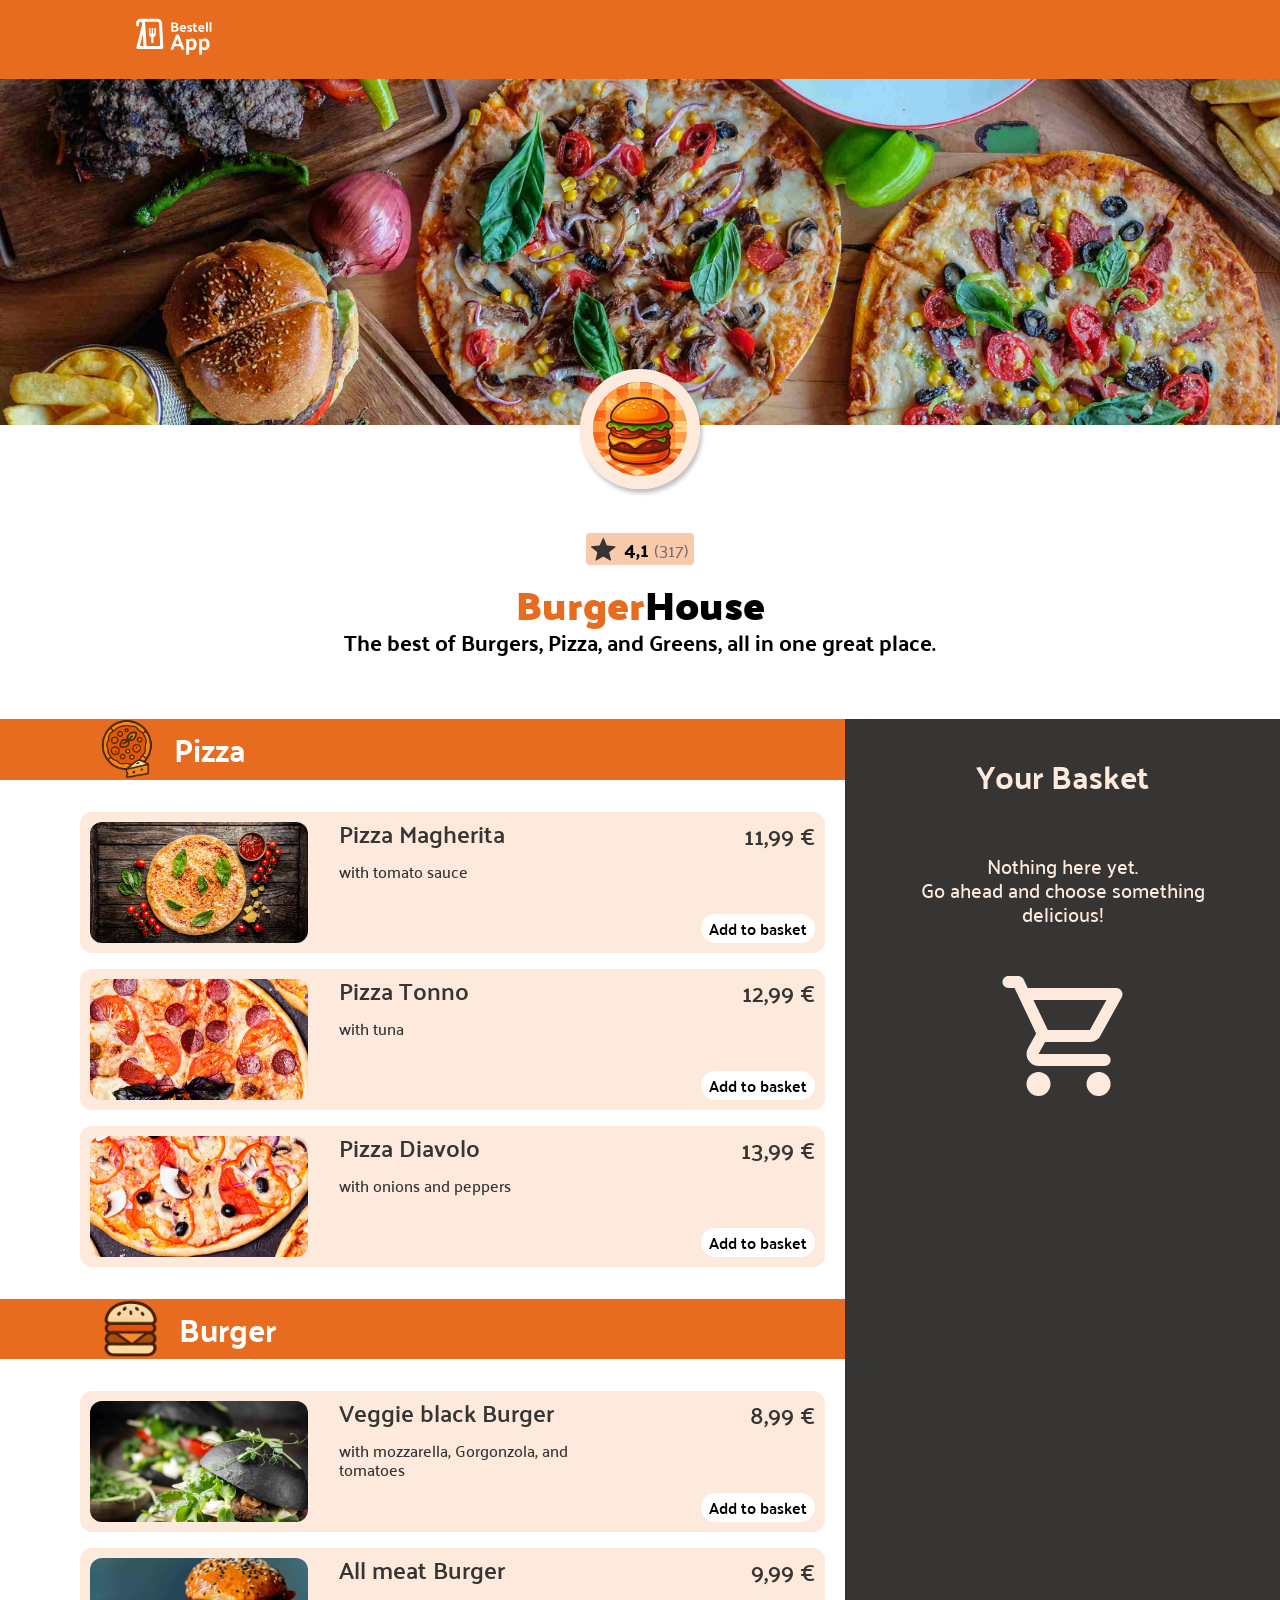
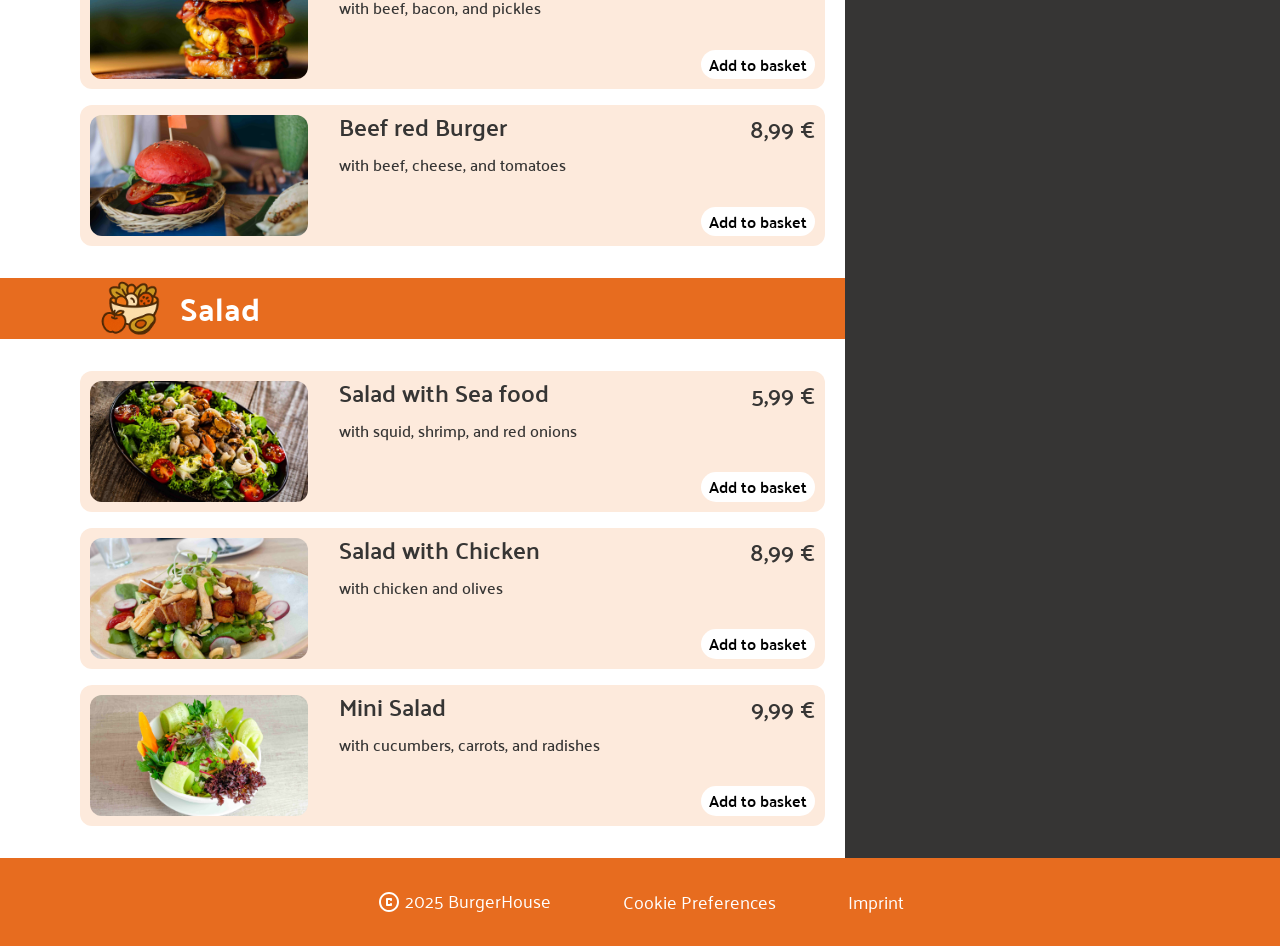
<file: index.html>
<!DOCTYPE html>
<html lang="de">

<head>
    <meta charset="UTF-8">
    <meta name="viewport" content="width=device-width, initial-scale=1, maximum-scale=1">
    <link rel="icon" type="image/x-icon" href="./assets/img/burger_img.png">
    <title>Bestello</title>
    <link rel="stylesheet" href="./style.css">
    <link rel="stylesheet" href="./styles/standard.css">
    <link rel="stylesheet" href="./styles/basket.css">
</head>

<body onload="init()">
    <header class="site-header">
        <img src="./assets/icons/header_icon.svg" alt="">
    </header>
    <main>
        <section class="hero-section">
            <div class="hero-image-wrapper">
                <img src="./assets/img/hero_img.jpg" alt="table with food">
                <img src="./assets/img/burger_img.png" class="hero-burger" alt="cartoon burger">
            </div>
            <div class="hero-header">
                <div class="rating"><img src="./assets/icons/star_icon.svg" alt="">
                    <p>4,1 <span>(317)</span></p>
                </div>
                <h1><span>Burger</span>House</h1>
                <p>The best of Burgers, Pizza, and Greens, all in one great place.</p>
            </div>
        </section>
        <section class="main-content">
            <div class="main-content-left">
                <section class="pizza-section">
                    <header class="food-header">
                        <img src="./assets/icons/pizza_icon.svg" alt="pizza icon">
                        <h2>Pizza</h2>
                    </header>
                    <div class="food-container" id="pizza-section">
                    </div>
                </section>
                <section class="burger-section">
                    <header class="food-header">
                        <img src="./assets/icons/burger_icon.svg" alt="burger icon">
                        <h2>Burger</h2>
                    </header>
                    <div class="food-container" id="burger-section">
                    </div>
                </section>
                <section class="salad-section">
                    <header class="food-header">
                        <img src="./assets/icons/salad_icon.svg" alt="salad icon">
                        <h2>Salad</h2>
                    </header>
                    <div class="food-container" id="salad-section">
                    </div>
                </section>
            </div>
            <div class="main-content-right">
                <aside class="basket-aside" hidden>
                    <article class="dialog-content">
                        <h2>Your Basket</h2>
                        <div class="basket-content"></div>
                    </article>
                </aside>
            </div>
        </section>

    </main>
    <footer>
        <div class="footer">
            <p>Imprint</p>
            <p>Cookie Preferences</p>
            <p><img src="./assets/icons/copyright_icon.svg" alt=""> 2025 BurgerHouse</p>
        </div>
    </footer>
    <nav>
        <button>
            <img src="./assets/icons/Home_icon.svg" alt="">
        </button>
        <button>
            <img src="./assets/icons/Profile_icon.svg" alt="">
        </button>
        <button>
            <img src="./assets/icons/orders_icon.svg" alt="">
        </button>
        <button class="shopping-cart-wrapper" onclick="openBasketDialog()">
            <img src="./assets/icons/shopping_cart_icon.svg" alt="">
            <p class="shopping-cart-counter" id="shopping-cart-counter"></p>
        </button>
    </nav>
    <dialog class="basket-dialog" id="basket-dialog" aria-modal="true">
        <article class="dialog-content">
            <button onclick="closeBasketDialog()" class="close-dialog-button">
                <img src="./assets/icons/close.svg" alt="close icon">
            </button>
            <h2>Your Basket</h2>
            <div class="basket-content"></div>
        </article>
    </dialog>
    <dialog class="confirmed-dialog" id="confirmed-dialog" aria-modal="true">
        <button onclick="closeConfirmedDialog()" class="close-dialog-button">
            <img src="./assets/icons/close.svg" alt="close icon">
        </button>
        <div class="confirmed-wrapper">
            <img src="./assets/icons/on_delivery_icon.svg" alt="">
            <h2>Order confirmed!</h2>
            <h3>Your food is on the way!</h3>
        </div>
    </dialog>
</body>
<script src="./scripts/db.js"></script>
<script src="./scripts/template.js"></script>
<script src="./script.js"></script>

</html>
</file>
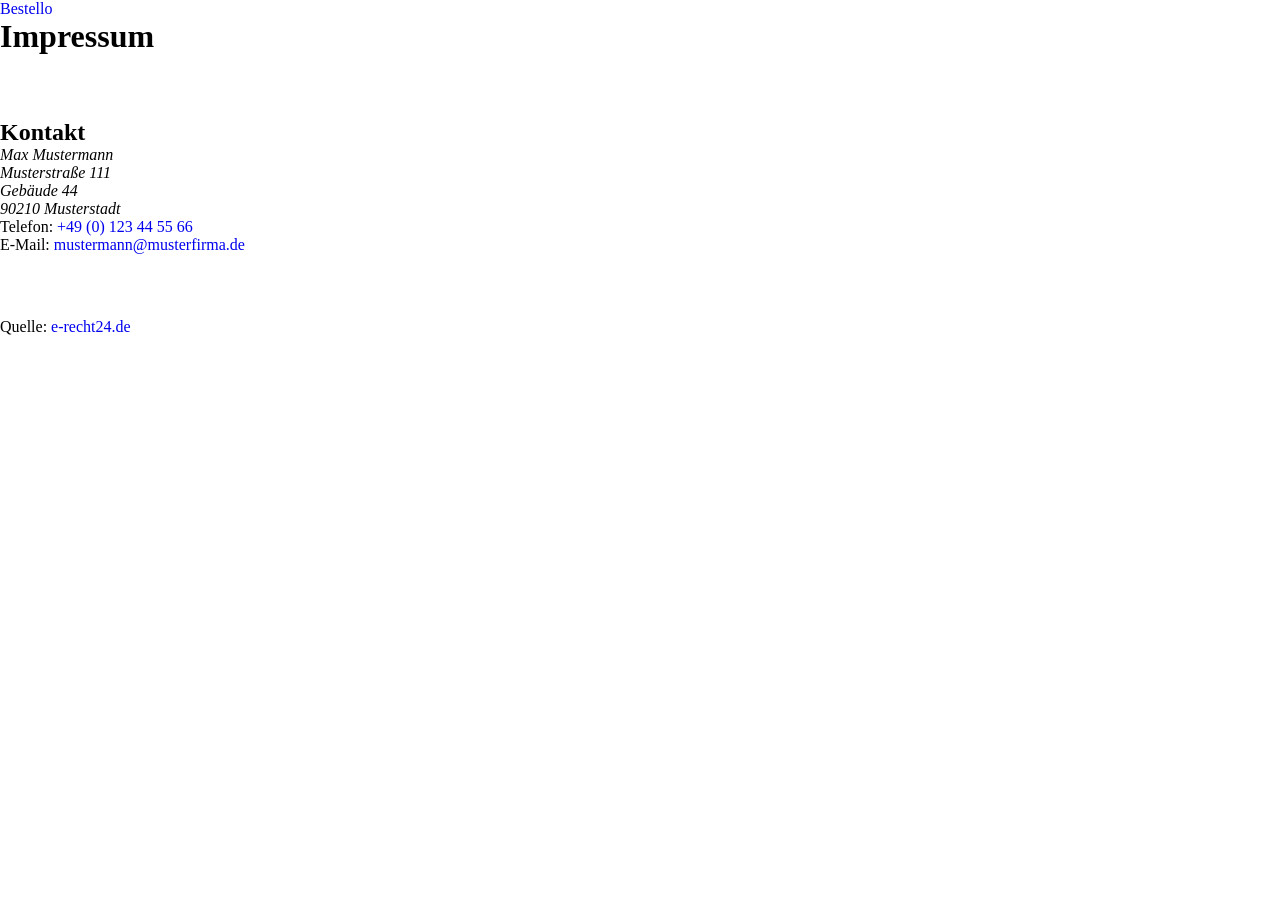
<file: impressum.html>
<!DOCTYPE html>
<html lang="de">

<head>
    <meta charset="UTF-8">
    <meta name="viewport" content="width=device-width, initial-scale=1, maximum-scale=1">
    <link rel="icon" type="image/x-icon" href="./assets/img/burger.png">
    <title>Impressum | Bestello</title>
    <link rel="stylesheet" href="./style.css">
    <link rel="stylesheet" href="./styles/standard.css">
</head>

<body>
    <header>
        <a href="./index.html" aria-label="Zur Startseite">
            Bestello
        </a>
    </header>
    <main class="impressum">
        <h1>Impressum</h1>
        <section aria-labelledby="kontakt-heading">
            <h2 id="kontakt-heading">Kontakt</h2>

            <address>
                Max Mustermann<br>
                Musterstraße 111<br>
                Gebäude 44<br>
                90210 Musterstadt
            </address>

            <p>
                Telefon:
                <a href="tel:+49123445566">
                    +49 (0) 123 44 55 66
                </a>
            </p>

            <p>
                E-Mail:
                <a href="mailto:mustermann@musterfirma.de">
                    mustermann@musterfirma.de
                </a>
            </p>
        </section>

        <p>
            Quelle:
            <a href="https://www.e-recht24.de" target="_blank" rel="noopener noreferrer">
                e-recht24.de
            </a>
        </p>
    </main>
</body>

</html>
</file>
<file: style.css>
body {
    display: flex;
    flex-direction: column;
    min-height: 100dvh;
}

main {
    display: flex;
    flex: 1;
    flex-direction: column;
    gap: 64px;
}

.main-content {
    display: flex;
}

.main-content-left {
    flex: 1;
}

.site-header {
    display: flex;
    justify-content: space-between;
    height: 79px;
    background-color: #E76C1F;
}

.site-header img {
    height: 37px;
    margin-top: 18px;
    margin-left: 16px;
}

.hero-image-wrapper {
    position: relative;
    margin-bottom: 72px;
}

.hero-section {
    display: flex;
    flex-direction: column;
    align-items: center;
    gap: 32px;
    margin-top: 24px;
}

.hero-image-wrapper img:first-child {
    width: 100%;
    height: 346px;
    padding: 0 16px;
    border-radius: 32px;
    object-fit: cover;
}

.hero-burger {
    position: absolute;
    bottom: -60px;
    left: 50%;
    width: 120px;
    height: 120px;
    border: 13px solid #FDEADC;
    border-radius: 60px;
    box-shadow: 2px 4px 4px 0px #00000040;
    transform: translateX(-50%);
}

.hero-header {
    display: flex;
    flex-direction: column;
    align-items: center;
}

.hero-header .rating {
    display: flex;
    align-items: center;
    gap: 8px;
    padding: 4px 5px;
    background-color: #FACAAC;
    border-radius: 4px;
}

.hero-header .rating p {
    font-family: "Palanquin Dark";
    font-size: 20px;
    font-weight: 400;
    line-height: 120%;
}

.hero-header .rating span {
    font-family: "Palanquin";
    font-size: 18px;
    font-weight: 400;
    line-height: 120%;
    color: #726D6D;
}

.hero-header .rating img {
    height: 23px;
}

.hero-header p {
    text-align: center;
}

.hero-header h1 {
    margin-top: 16px;
    font-family: "Palanquin Dark";
    font-size: 40px;
    font-weight: 700;
    line-height: 120%;
}

.hero-header h1 span {
    color: #E76C1F;
}

.hero-header>p {
    font-family: "Palanquin";
    font-size: 22px;
    font-weight: 700;
    line-height: 120%;
}

.food-section {
    display: flex;
    flex-direction: column;
    gap: 32px;
    margin-top: 70px;
}

.food-header {
    position: relative;
    margin-bottom: 32px;
    background-color: #E76C1F;
}

.food-header h2 {
    padding: 11px 0;
    font-family: "Palanquin";
    font-size: 32px;
    line-height: 120%;
    text-align: center;
    color: white;
}

.food-header img {
    position: absolute;
    top: -35px;
    left: 50%;
    height: 60px;
    transform: translateX(-50%);
}

.food-container {
    display: flex;
    flex-direction: column;
    gap: 16px;
    margin-bottom: 32px;
    padding: 0 20px;
}

.food-container article {
    display: flex;
    flex-direction: column;
    gap: 16px;
    padding: 10px;
    overflow: hidden;
    background-color: #FDEADC;
    border-radius: 12px;
    color: #363534;
}

.dish-info {
    display: flex;
    flex-direction: column;
    gap: 16px;
}

.dish-header {
    display: flex;
    flex-direction: column;
    gap: 16px;
}

.food-container article img {
    width: 100%;
    height: 86px;
    border-radius: 12px;
    object-fit: cover;
    object-position: center;
}

.dish-info h2 {
    font-family: "Palanquin";
    font-size: 24px;
    font-weight: 600;
    line-height: 100%;
}

.dish-info p {
    font-family: "Palanquin";
    font-size: 16px;
    font-weight: 500;
    line-height: 120%;
}

.dish-footer {
    display: flex;
    justify-content: space-between;
    padding-top: 8px;
    padding-bottom: 8px;
}

.dish-footer p {
    font-family: "Palanquin";
    font-size: 24px;
    font-weight: 600;
    line-height: 120%;
}

.dish-footer button {
    padding: 5px 8px;
    background-color: white;
    border: none;
    border-radius: 20px;
    font-family: "Palanquin";
    font-size: 16px;
    font-weight: 600;
    line-height: 120%;
    cursor: pointer;
}

.added {
    color: #E76C1F;
}

footer {
    background-color: #E76C1F;
}

.footer {
    display: flex;
    flex-direction: column;
    align-items: center;
    gap: 8px;
    padding: 22px 0px;
}

.footer p {
    font-family: "Palanquin";
    font-size: 18px;
    font-weight: 400;
    line-height: 120%;
    color: white;
}

.footer img {
    height: 24px;
}

.footer p:last-child {
    display: flex;
    gap: 4px;
}

nav {
    position: sticky;
    bottom: 0;
    display: flex;
    justify-content: center;
    align-items: center;
    gap: 64px;
    padding: 24px 25px;
    background-color: #363534;
}

nav button {
    padding: 0;
    background-color: #363534;
    border: none;
    cursor: pointer;
}

nav img {
    height: 30px;
    border-radius: 5px;
}

.confirmed-dialog {
    width: 400px;
    height: 22%;
    margin: auto;
    padding: 0;
    overflow: visible;
    background-color: #363534;
    border: none;
    border-radius: 30px;
}

.confirmed-dialog h3 {
    font-family: "Palanquin";
    font-size: 24px;
    font-weight: 700;
    line-height: 120%;
    text-align: center;
    color: #FDEADC;
}

.confirmed-dialog h2 {
    font-family: "Palanquin";
    font-size: 36px;
    font-weight: 700;
    line-height: 120%;
    text-align: center;
    color: #FDEADC;
}

.confirmed-wrapper {
    display: flex;
    flex-direction: column;
    justify-content: center;
    height: 100%;
}

.confirmed-wrapper img {
    height: 57px;
}

.main-content-right{
    background-color: #363534;
}

@media screen and (max-width: 375px) {
    nav {
        gap: 53px;
    }

    .confirmed-dialog h3 {
        font-size: 20px;
    }

    .confirmed-dialog h2 {
        font-size: 30px;
    }
}

@media screen and (min-width: 768px) {
    .hero-image-wrapper img:first-child {
        padding: 0;
        border-radius: 0;
    }

    .hero-image-wrapper {
        width: 100%;
    }

    .hero-section {
        margin: 0;
    }
}

@media screen and (min-width: 1024px) {
    .site-header img {
        padding-left: 120px;
    }

    .food-header {
        display: flex;
        gap: 20px;
        width: 100%;
        padding-left: 12%;
    }

    .food-header img {
        position: static;
        transform: none;
    }

    .food-header h2 {
        text-align: start;
    }

    .food-container {
        padding-left: 80px;
    }

    .food-container article {
        flex-direction: row;
        gap: 31px;
        width: 100%;
        height: 141px;
    }

    .food-container article img {
        width: 30%;
        height: 100%;
    }

    .dish-info {
        flex: 1;
        flex-direction: row;
        justify-content: space-between;
    }

    .dish-header {
        width: 56%;
    }

    .dish-footer {
        flex-direction: column;
        align-items: end;
        padding: 0;
    }

    nav {
        display: none;
    }

    .footer {
        flex-direction: row-reverse;
        justify-content: center;
        gap: 72px;
        padding: 32px;
    }

    .basket-aside {
        display: block;
    }

    .basket-dialog {
        display: none;
    }
}

@media screen and (min-width: 1440px) {
    .food-container {
        padding: 0 120px;
        padding-right: 20%;
    }
}
</file>
<file: styles/standard.css>
/* palanquin-regular - latin */
@font-face {
    font-display: swap;
    /* Check https://developer.mozilla.org/en-US/docs/Web/CSS/@font-face/font-display for other options. */
    font-family: 'Palanquin';
    font-style: normal;
    font-weight: 400;
    src: url('../assets/fonts/palanquin-v17-latin-regular.woff2') format('woff2');
    /* Chrome 36+, Opera 23+, Firefox 39+, Safari 12+, iOS 10+ */
}

/* palanquin-500 - latin */
@font-face {
    font-display: swap;
    /* Check https://developer.mozilla.org/en-US/docs/Web/CSS/@font-face/font-display for other options. */
    font-family: 'Palanquin';
    font-style: normal;
    font-weight: 500;
    src: url('../assets/fonts/palanquin-v17-latin-500.woff2') format('woff2');
    /* Chrome 36+, Opera 23+, Firefox 39+, Safari 12+, iOS 10+ */
}

/* palanquin-600 - latin */
@font-face {
    font-display: swap;
    /* Check https://developer.mozilla.org/en-US/docs/Web/CSS/@font-face/font-display for other options. */
    font-family: 'Palanquin';
    font-style: normal;
    font-weight: 600;
    src: url('../assets/fonts/palanquin-v17-latin-600.woff2') format('woff2');
    /* Chrome 36+, Opera 23+, Firefox 39+, Safari 12+, iOS 10+ */
}

/* palanquin-700 - latin */
@font-face {
    font-display: swap;
    /* Check https://developer.mozilla.org/en-US/docs/Web/CSS/@font-face/font-display for other options. */
    font-family: 'Palanquin';
    font-style: normal;
    font-weight: 700;
    src: url('../assets/fonts/palanquin-v17-latin-700.woff2') format('woff2');
    /* Chrome 36+, Opera 23+, Firefox 39+, Safari 12+, iOS 10+ */
}

/* figtree-600 - latin */
@font-face {
    font-display: swap;
    /* Check https://developer.mozilla.org/en-US/docs/Web/CSS/@font-face/font-display for other options. */
    font-family: 'Figtree';
    font-style: normal;
    font-weight: 600;
    src: url('../assets/fonts/figtree-v9-latin-600.woff2') format('woff2');
    /* Chrome 36+, Opera 23+, Firefox 39+, Safari 12+, iOS 10+ */
}

/* palanquin-dark-regular - latin */
@font-face {
    font-display: swap;
    /* Check https://developer.mozilla.org/en-US/docs/Web/CSS/@font-face/font-display for other options. */
    font-family: 'Palanquin Dark';
    font-style: normal;
    font-weight: 400;
    src: url('../assets/fonts/palanquin-dark-v17-latin-regular.woff2') format('woff2');
    /* Chrome 36+, Opera 23+, Firefox 39+, Safari 12+, iOS 10+ */
}

/* palanquin-dark-700 - latin */
@font-face {
    font-display: swap;
    /* Check https://developer.mozilla.org/en-US/docs/Web/CSS/@font-face/font-display for other options. */
    font-family: 'Palanquin Dark';
    font-style: normal;
    font-weight: 700;
    src: url('../assets/fonts/palanquin-dark-v17-latin-700.woff2') format('woff2');
    /* Chrome 36+, Opera 23+, Firefox 39+, Safari 12+, iOS 10+ */
}

header,
main,
footer {
    /*Content Limit*/
    padding: 0rem max(calc(50% - 960px), 0rem);
}

* {
    box-sizing: border-box;
    margin: 0;
    scroll-behavior: smooth;
}

a {
    text-decoration: none;
}

/* width */
::-webkit-scrollbar {
  width: 10px;
}

/* Track */
::-webkit-scrollbar-track {
  background: #f1f1f1; 
}
 
/* Handle */
::-webkit-scrollbar-thumb {
  background: #888; 
}

/* Handle on hover */
::-webkit-scrollbar-thumb:hover {
  background: #555; 
}
</file>
<file: styles/basket.css>
.dialog-content {
    position: relative;
    display: flex;
    flex-direction: column;
    gap: 16px;
    width: 100%;
    height: 100%;
    padding: 25px 20px;
}

.close-dialog-button {
    position: absolute;
    top: 27px;
    right: 27px;
    height: 16px;
    background: none;
    border: none;
    cursor: pointer;
}

.basket-dialog {
    width: auto;
    height: 78%;
    margin-top: auto;
    margin-right: auto;
    margin-bottom: 80px;
    margin-left: auto;
    padding: 0;
    overflow: visible;
    background-color: #363534;
    border: none;
    border-top-right-radius: 30px;
    border-top-left-radius: 30px;
}

.basket-aside {
    position: sticky;
    top: 0;
    width: 435px;
    height: 650px;
    padding: 13px 21px;
    overflow: visible;
    background-color: #363534;
    border: none;
    border-bottom-left-radius: 30px;
    border-top-left-radius: 30px;
}

.basket-aside .basket-item-wrapper {
    height: 293px;
}

.shopping-cart-wrapper {
    position: relative;
}

.shopping-cart-counter {
    position: absolute;
    top: -10px;
    left: 12px;
    display: flex;
    justify-content: center;
    align-items: center;
    width: 24px;
    height: 24px;
    background: #FDEADC;
    border-radius: 50%;
    font-family: "Figtree";
    font-size: 12px;
    font-weight: 600;
    line-height: 1;
    color: #E76C1F;
}

.dialog-content>h2 {
    font-family: "Palanquin";
    font-size: 32px;
    font-weight: 700;
    line-height: 120%;
    text-align: center;
    color: #FDEADC;
}

.basket-content {
    display: flex;
    flex-direction: column;
    gap: 10px;
}

.basket-prices {
    display: flex;
    flex-direction: column;
    gap: 5px;
}

.basket-item-wrapper {
    display: flex;
    flex-direction: column;
    gap: 10px;
    height: 254px;
    padding-right: 9px;
    overflow-y: auto;
}

.basket-item {
    padding: 13px;
    background-color: #FDEADC;
    border-radius: 20px;
}

.basket-item>div {
    display: flex;
    justify-content: space-between;
}

.basket-item h3 {
    padding: 2px;
    font-family: "Palanquin";
    font-size: 22px;
    font-weight: 700;
    line-height: 120%;
    color: #363534;
}

.basket-item-footer {
    display: flex;
    justify-content: space-between;
    align-items: center;
}

.basket-item-buttons-wrapper {
    display: flex;
    align-items: center;
    gap: 5px;
}

.basket-item-button {
    display: flex;
    justify-content: center;
    align-items: center;
    height: 28px;
    padding: 0;
    background: none;
    border: none;
    cursor: pointer;
}

.basket-item-buttons-wrapper img {
    height: 18px;
    margin-top: 7px;
}

.basket-item-buttons-wrapper p {
    font-family: "Palanquin";
    font-size: 24px;
    font-weight: 600;
    line-height: 120%;
    color: #363534;
}

.empty-basket-text {
    margin-top: 41px;
    margin-bottom: 41px;
    font-family: "Palanquin";
    font-size: 20px;
    font-weight: 500;
    line-height: 120%;
    text-align: center;
    color: #FDEADC;
}

.emtpy-basket-img {
    height: 120px;
    border-radius: 5px;
}

.basket-item-price {
    font-family: "Palanquin";
    font-size: 22px;
    font-weight: 700;
    line-height: 120%;
    color: #363534;
}

.basket-price-wrapper {
    display: flex;
    justify-content: space-between;
}

.basket-price-wrapper p {
    font-family: "Palanquin";
    font-size: 20px;
    font-weight: 600;
    line-height: 120%;
    color: white;
}

.basket-buy-button {
    margin-top: 12px;
    padding: 12px 24px;
    background-color: #E76C1F;
    border: none;
    border-radius: 60px;
    font-family: "Palanquin";
    font-size: 24px;
    font-weight: 700;
    line-height: 120%;
    color: #FBFBFB;
    cursor: pointer;
}

@media screen and (max-width: 932px) and (max-height: 500px) and (orientation: landscape) {
    .basket-content {
        flex-direction: row;
    }

    .basket-dialog {
        height: 69%;
    }

    .basket-prices {
        justify-content: center;
    }

    .basket-item-wrapper {
        flex: 1;
        height: 162px;
    }

    .confirmed-dialog {
        width: 57%;
        height: 46%;
    }

    .emtpy-basket-img{
        display: none;
    }

    .empty-basket-text{
        flex: 1;
    }
}
</file>
